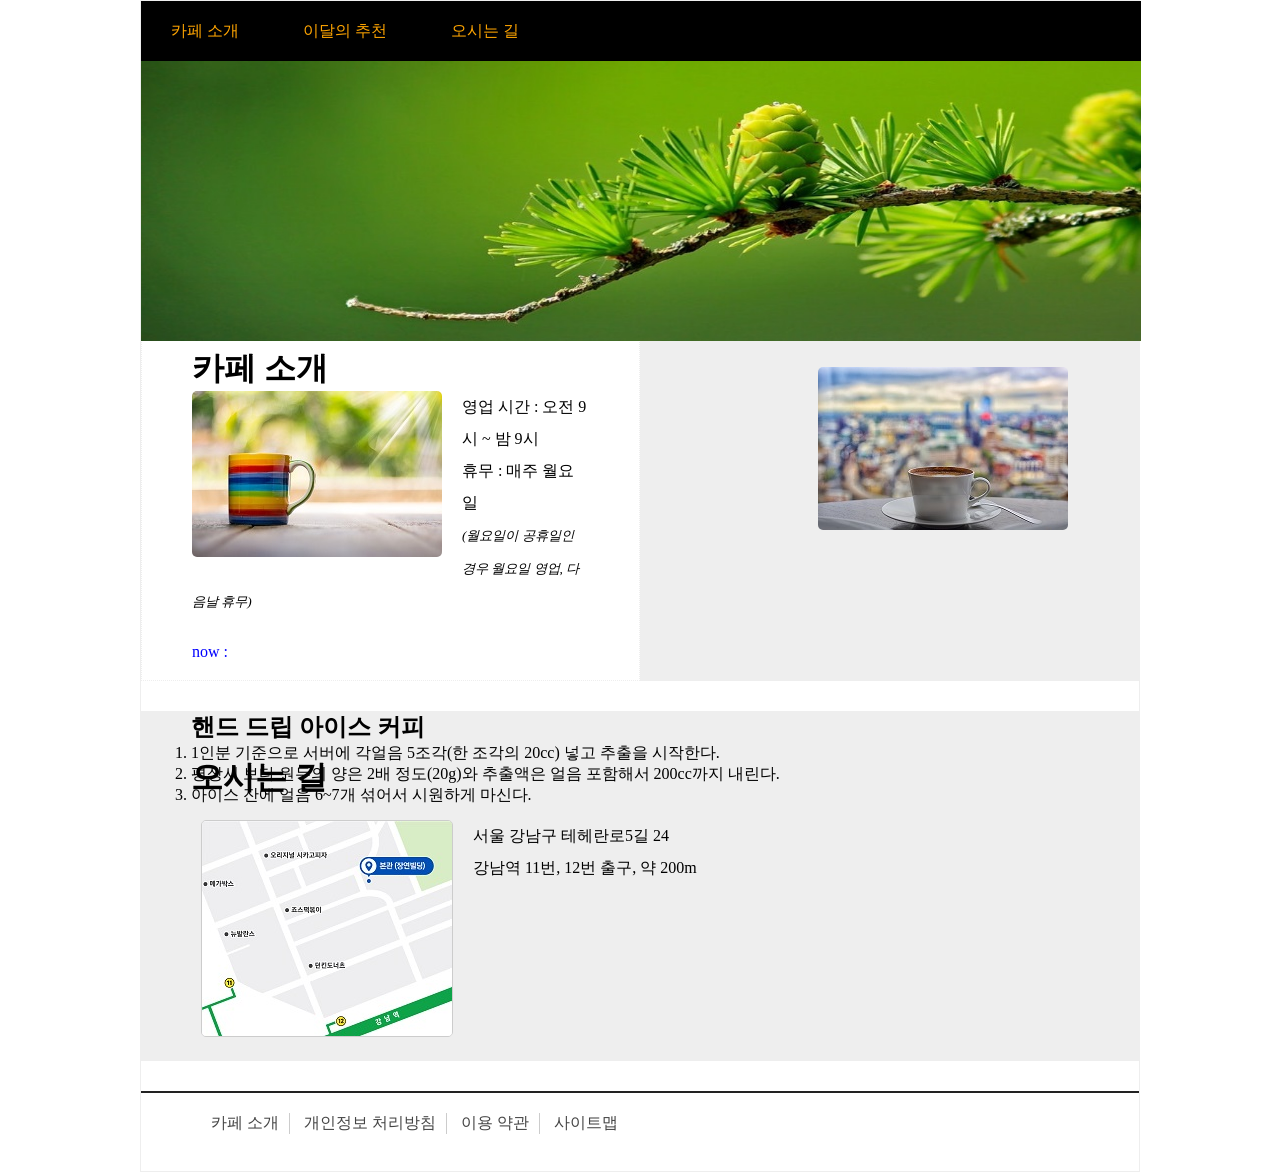
<file: cafe12/index.html>
<!DOCTYPE html>
<html lang="en">
<head>
    <meta charset="UTF-8">
    <meta http-equiv="X-UA-Compatible" content="IE=edge">
    <meta name="viewport" content="width=device-width, initial-scale=1.0">
    <title>Cafe 12에 오신 걸 환영합니다.</title>
    <link rel="stylesheet" href="./css/cafe.css">
</head>
<body>
    <div id="container">
        <header>
            <nav>
                <ul id="main-nav">
                    <li><a href="#intro">카페 소개</a></li>
                    <li><a href="#choice">이달의 추천</a></li>
                    <li><a href="#map">오시는 길</a></li>
                </ul>
            </nav>
            <div id="main-pic">
                <img src="./images/header1.jpg" alt="배경사진">
            </div>
        </header>
        <section id="intro">
            <div id="page-title">
                <h1>카페 소개</h1>
            </div>
            <div class="photo">
                <img src="./images/cup-1.jpg" alt="커피잔">
            </div>
            <div class="text">
                <p>영업 시간 : 오전 9시 ~ 밤 9시</p>
                <p>휴무 : 매주 월요일<br>
                    <i><small>(월요일이 공휴일인 경우 월요일 영업, 다음날 휴무)</small></i>
                </p>
                <br>
                <p style="color:blue">now :<span id="demo"></span></p>
            </div>
        </section>
        <section id="choice">
            <div class="content">
                <div class="photo">
                    <img src="images/cup-2.jpg" alt="커피잔">
                </div>
            </div>
        </section>
        <section id="text">
            <h2>핸드 드립 아이스 커피</h2>
            <ol>
                <li>1인분 기준으로 서버에 각얼음 5조각(한 조각의 20cc) 넣고 추출을 시작한다.</li>
                <li>평상시 보다 원두의 양은 2배 정도(20g)와 추출액은 얼음 포함해서 200cc까지 내린다.</li>
                <li>아이스 잔에 얼음 6~7개 섞어서 시원하게 마신다.</li>
            </ol>
        </section>
        <section id="map">
            <div class="page-title">
                <h1>오시는 길</h1>
            </div>
            <div class="content">
                <div class="photo">
                    <img src="images/map.jpg" alt="지도">
                </div>
            <div class="text">
                <p>서울 강남구 테헤란로5길 24</p>
                <p>강남역 11번, 12번 출구, 약 200m</p>
            </div>
            </div>
        </section>
        <footer>
            <ul id="bottomMenu">
                <li><a href="#">카페 소개</a></li>
                <li><a href="#">개인정보 처리방침</a></li>
                <li><a href="#">이용 약관</a></li>
                <li><a href="#">사이트맵</a></li>
            </ul>
        </footer>
    </div>
</body>
</html>
</file>
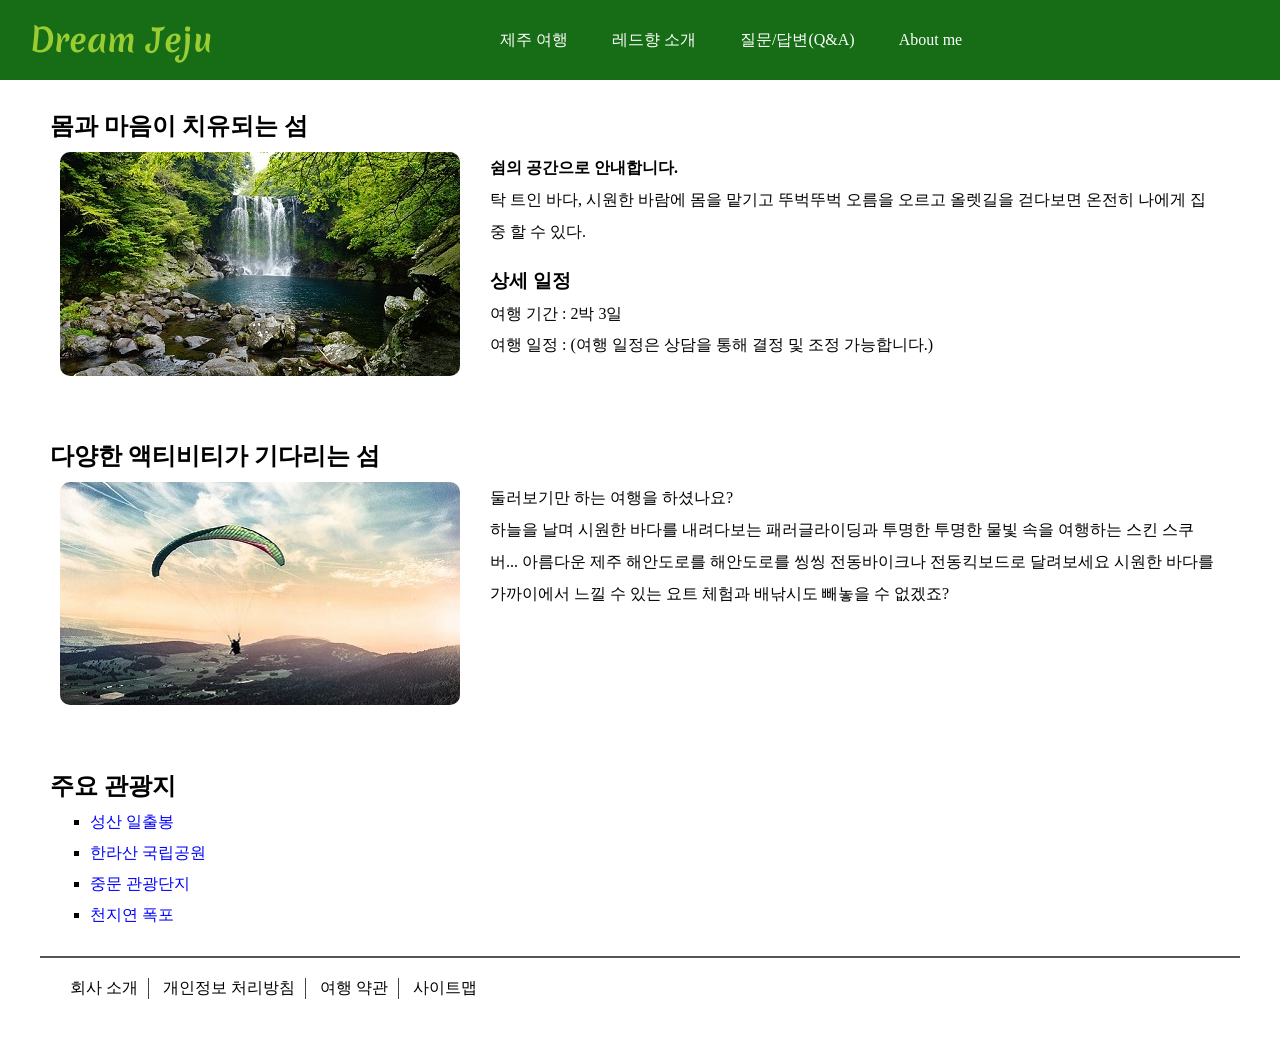
<file: dream_jeju/index.html>
<!DOCTYPE html>
<html lang="en">
<head>
    <meta charset="UTF-8">
    <meta http-equiv="X-UA-Compatible" content="IE=edge">
    <meta name="viewport" content="width=device-width, initial-scale=1.0">
    <title>제주 홍보 사이트입니다.</title>
    <link rel="stylesheet" href="./css/style.css">
</head>
<body>
    <div id="container">
        <header>
            <!-- 로고 -->
            <div id="logo">
                <h1><a href="./index.html">Dream Jeju</a></h1>
            </div>
            <!-- 상단 메뉴 :gnb -->
            <nav>
                <ul id="topMenu">
                    <li><a href="./index.html">제주 여행</a></li>
                    <li><a href="./product.html">레드향 소개</a></li>
                    <li><a href="./qna.html">질문/답변(Q&A)</a></li>
                    <li><a href="./aboutme.html">About me</a></li>
                </ul>
            </nav>
        </header>
        <main id="contents">
            <section id="healing">
                <h2>몸과 마음이 치유되는 섬</h2>
                <div class="detail">
                    <img src="./images/healing.jpg" alt="폭포">
                    <p><b>쉼의 공간으로 안내합니다.</b></p>
                    <p>탁 트인 바다, 시원한 바람에 몸을 맡기고 뚜벅뚜벅 오름을 오르고 올렛길을 걷다보면 온전히 나에게 집중 할 수 있다.</p>
                </div>
                <div class="schedule">
                <h3>상세 일정</h3>
                <ul>
                    <li>여행 기간 : 2박 3일</li>
                    <li>여행 일정 : (여행 일정은 상담을 통해 결정 및
                        조정 가능합니다.)</li>
                </ul>  </div>
            </section>
            <section id="activity">
                 <h2>다양한 액티비티가 기다리는 섬</h2>
                <div class="detail">
                <img src="images/activity.jpg" alt="패러글라이딩">
                   
                <p>둘러보기만 하는 여행을 하셨나요?</p>
            <p>하늘을 날며 시원한 바다를 내려다보는 패러글라이딩과 투명한 
                투명한 물빛 속을 여행하는 스킨 스쿠버... 아름다운 제주 해안도로를
                해안도로를 씽씽 전동바이크나 전동킥보드로 달려보세요
                시원한 바다를 가까이에서 느낄 수 있는 요트 체험과 배낚시도
                빼놓을 수 없겠죠?</p>
            </div>
            </section>
      
            <section id="sightseeing">
                <h2>주요 관광지</h2>
                <div>
                    <ul>
                        <li><a href="#">성산 일출봉</a></li>
                        <li><a href="#">한라산 국립공원</a></li>
                        <li><a href="#">중문 관광단지</a></li>
                        <li><a href="#">천지연 폭포</a></li>
                    </ul>
                </div>
            </section>
        </main>
        <footer>
            <ul id="bottomMenu">
                <li><a href="#">회사 소개 </a></li>
                <li><a href="#">개인정보 처리방침 </a></li>
                <li><a href="#">여행 약관 </a></li>
                <li><a href="#">사이트맵 </a></li>
            </ul>
        </footer>
    </div>
</body>
</html>
</file>
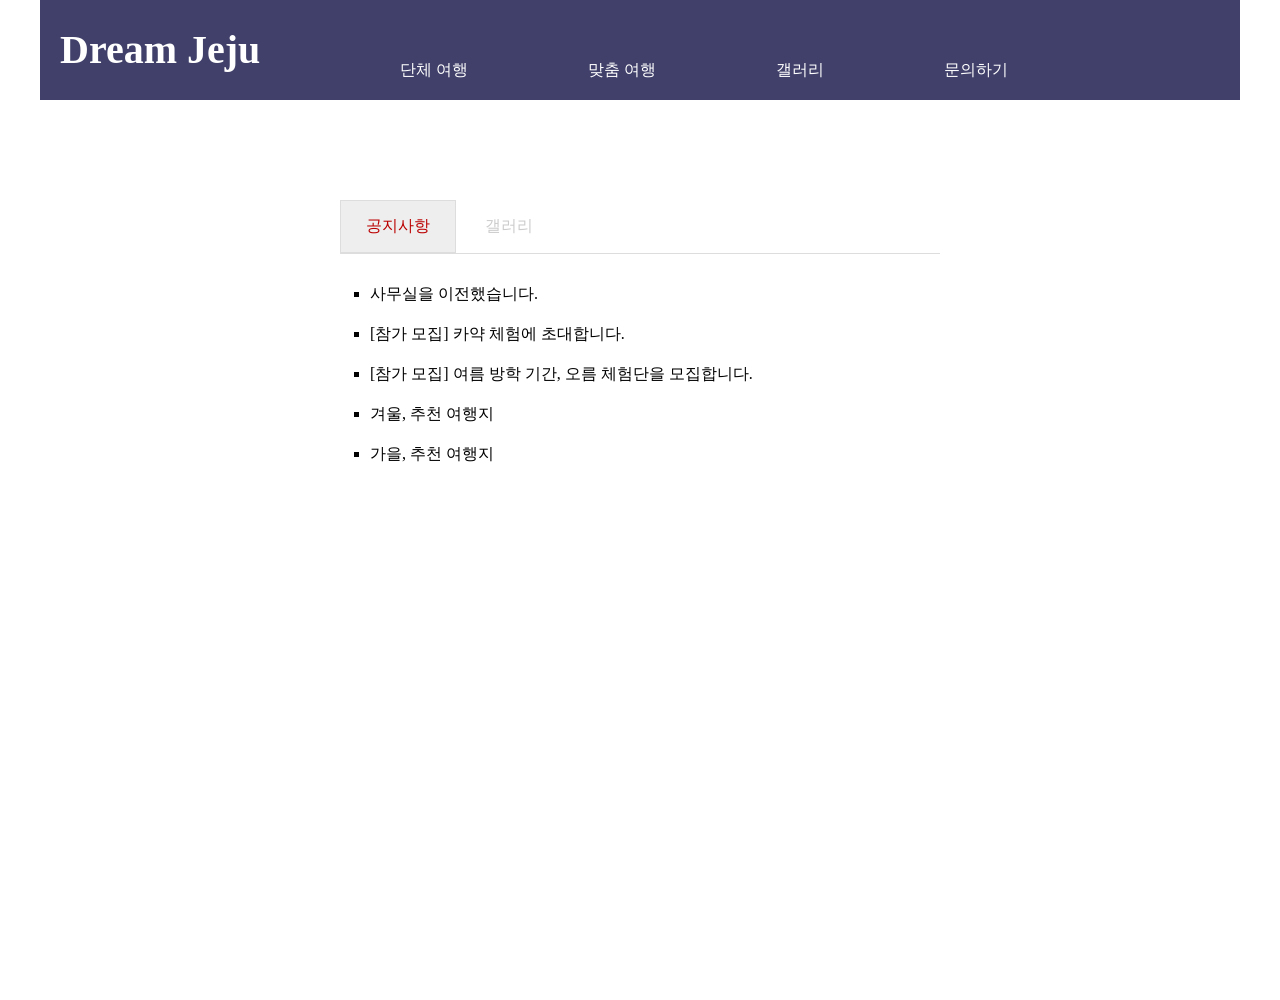
<file: submenu/index.html>
<!DOCTYPE html>
<html lang="en">
<head>
    <meta charset="UTF-8">
    <meta http-equiv="X-UA-Compatible" content="IE=edge">
    <meta name="viewport" content="width=device-width, initial-scale=1.0">
    <title>Document</title>
    <link rel="stylesheet" href="./css/style.css">
</head>
<body>
    <div id="container">
        <header>
            <div id="logo">
                <a href="index.html">
                    <h1>Dream Jeju</h1>
                </a>
            </div>
            <nav>
                <ul id="topMenu">
                    <li><a href="#">단체 여행</a>
                        <ul>
                            <li><a href="#">회사 연수</a></li>
                            <li><a href="#">수학 여행</a></li>
                        </ul>
                    </li>
                    <li><a href="#">맞춤 여행</a>
                        <ul>
                            <li><a href="#">4.3 평화 기행</a></li>
                            <li><a href="#">곶자왈 체험</a></li>
                            <li><a href="#">힐링 워크숍</a></li>
                        </ul>
                    </li>
                    <li><a href="#">갤러리</a></li>
                    <li><a href="#">문의하기</a></li>
                </ul>
            </nav>
        </header>

        <section id="contents">
            <div id="tabMenu">
                <input type="radio" id="tab1" name="tabs" checked>
                <label for="tab1">공지사항</label>
                <input type="radio" id="tab2" name="tabs">
                <label for="tab2">갤러리</label>
                <div id="notice" class="tabContent">
                    <h2>공지사항 내용입니다.</h2>
                    <ul>
                        <li>사무실을 이전했습니다.</li>
                        <li>[참가 모집] 카약 체험에 초대합니다.</li>
                        <li>[참가 모집] 여름 방학 기간, 오름 체험단을 모집합니다.</li>
                        <li>겨울, 추천 여행지</li>
                        <li>가을, 추천 여행지</li>
                    </ul>
                </div>
                <div id="gallery" class="tabContent">
                    <h2>갤러리 내용입니다.</h2>
                    <!-- <ul>
                        <li><img src="./images/cup-1.jpg"></li>
                        <li><img src="./images/cup-2.jpg"></li>
                        <li><img src="./images/cup-3.jpg"></li>
                        <li><img src="./images/cup-1.jpg"></li>
                        <li><img src="./images/cup-2.jpg"></li>
                        <li><img src="./images/cup-3.jpg"></li> 
                    </ul> -->
                </div>
            </div>
        </section>
    </div>
</body>
</html>
</file>
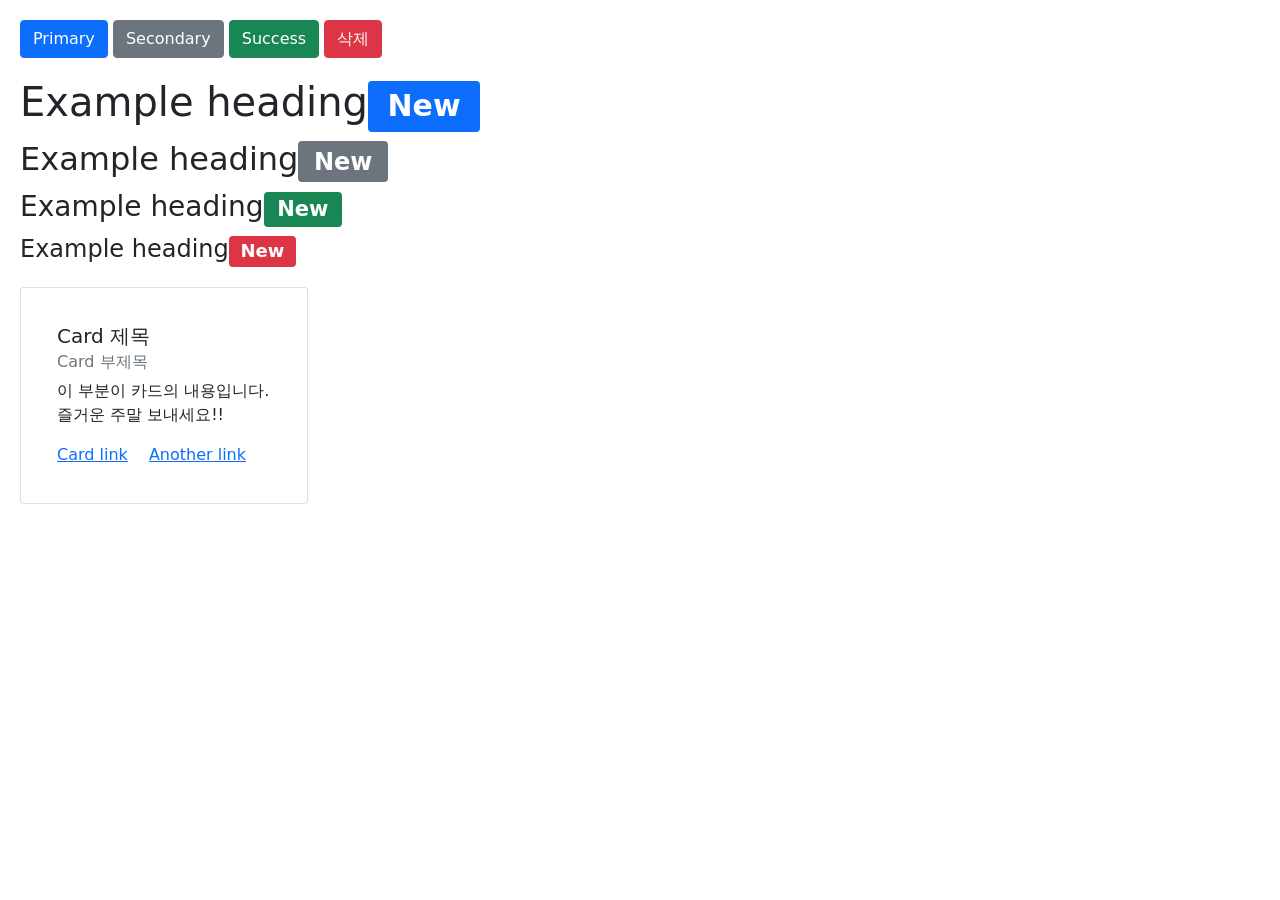
<file: bootstrap/component1.html>
<!DOCTYPE html>
<html lang="en">
<head>
    <meta charset="UTF-8">
    <meta http-equiv="X-UA-Compatible" content="IE=edge">
    <meta name="viewport" content="width=device-width, initial-scale=1.0">
    <title>부트스트랩 구성 요소</title>
    <link rel="stylesheet" href="./css/bootstrap.css">
    <style>
        div{margin: 20px;}
    </style>

</head>
<body>
    <div>
    <button type="button" class="btn btn-primary">Primary</button>
    <button type="button" class="btn btn-secondary">Secondary</button>
    <button type="button" class="btn btn-success">Success</button>
    <button type="button" class="btn btn-danger">삭제</button>
    </div>

    <div>
    <h1>Example heading<span class="badge bg-primary">New</span></h1>
    <h2>Example heading<span class="badge bg-secondary">New</span></h2>
    <h3>Example heading<span class="badge bg-success">New</span></h3>
    <h4>Example heading<span class="badge bg-danger">New</span></h4>
    </div>
    
    <div class="card" style="width: 18rem;">
        <div class="card-body">
          <h5 class="card-title">Card 제목</h5>
          <h6 class="card-subtitle mb-2 text-muted">Card 부제목</h6>
          <p class="card-text">이 부분이 카드의 내용입니다.
            즐거운 주말 보내세요!!
          </p>
          <a href="#" class="card-link">Card link</a>
          <a href="#" class="card-link">Another link</a>
        </div>
      </div>
</body>
</html>
</file>
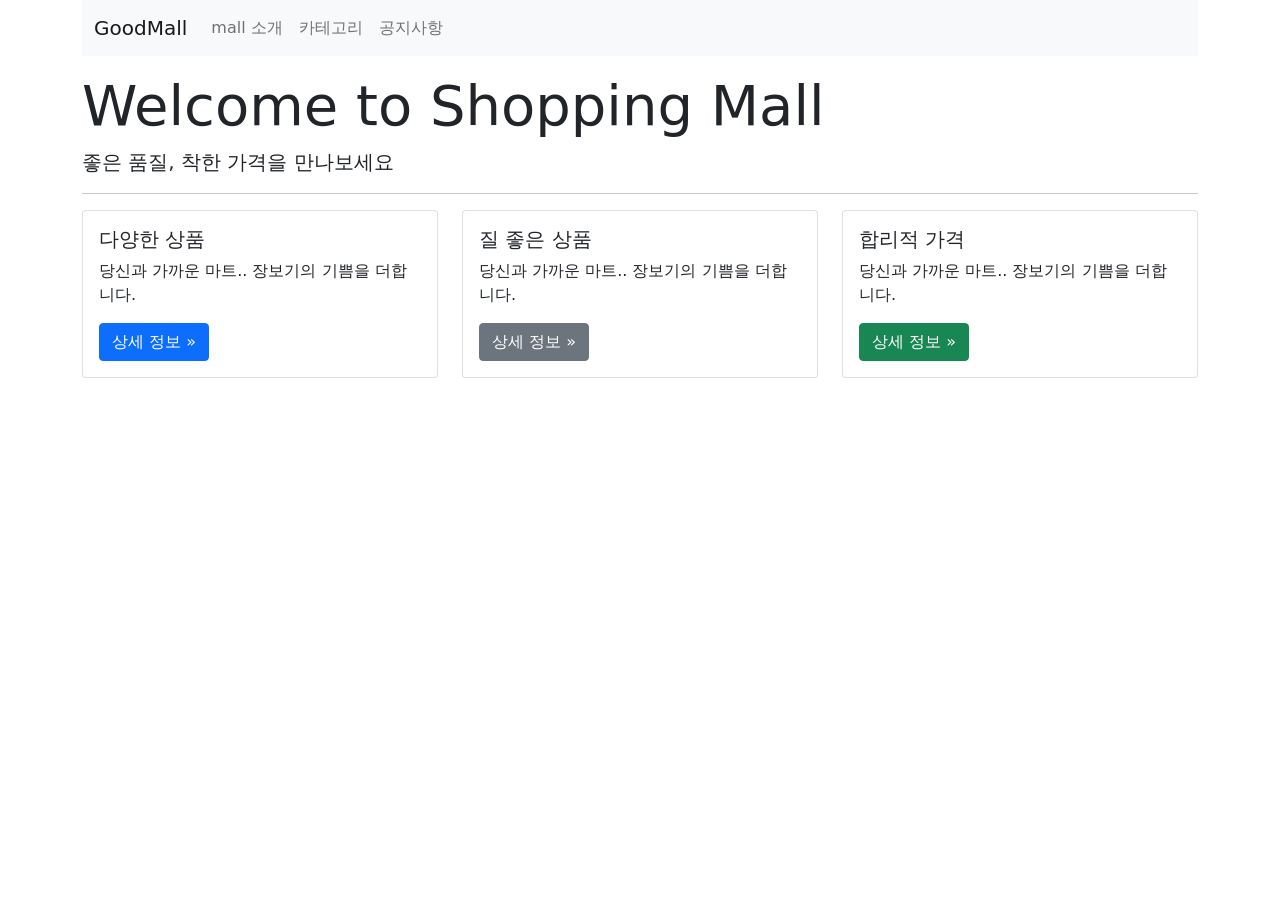
<file: bootstrap/main.html>
<!DOCTYPE html>
<html lang="en">
<head>
    <meta charset="UTF-8">
    <meta http-equiv="X-UA-Compatible" content="IE=edge">
    <meta name="viewport" content="width=device-width, initial-scale=1.0">
    <title>Document</title>
    <link rel="stylesheet" href="./css/bootstrap.css">
    <script src="./js/bootstrap.js"></script>
</head>
<body>
    <div class="container">
        <header>
            <nav class="navbar navbar-expand-lg navbar-light bg-light">
                <div class="container-fluid">
                  <a class="navbar-brand" href="#">GoodMall</a>
                  <button class="navbar-toggler" type="button" data-bs-toggle="collapse" data-bs-target="#navbarSupportedContent" aria-controls="navbarSupportedContent" aria-expanded="false" aria-label="Toggle navigation">
                    <span class="navbar-toggler-icon"></span>
                  </button>
                  <div class="collapse navbar-collapse" id="navbarSupportedContent">
                    <ul class="navbar-nav me-auto mb-2 mb-lg-0">                      
                      <li class="nav-item">
                        <a class="nav-link" href="#">mall 소개</a>
                      </li>
                      <li class="nav-item">
                        <a class="nav-link" href="#">카테고리</a>
                      </li>
                      <li class="nav-item">
                        <a class="nav-link" href="#">공지사항</a>
                      </li>    
                    </ul>                    
                  </div>
                </div>
              </nav>
              <div class = "my-3">
                <!-- 제목 영역(배너 영역) -->
                <h1 class="display-4">Welcome to Shopping Mall</h1>
                <p class="lead">좋은 품질, 착한 가격을 만나보세요</p>
                <hr>
            </div>
        </header>
        <section>
          <div class="row">
            <div class="col-4">
                <div class="card">
                    <div class="card-body">
                        <h5 class="card-title">다양한 상품</h5>
                        <p class="card-text">
                            당신과 가까운 마트..
                            장보기의 기쁨을 더합니다.
                        </p>
                        <a href="#" class="btn btn-primary">상세 정보 &raquo;</a>
                    </div>
                </div>
            </div>
            <div class="col-4">
                <div class="card">
                    <div class="card-body">
                        <h5 class="card-title">질 좋은 상품</h5>
                        <p class="card-text">
                            당신과 가까운 마트..
                            장보기의 기쁨을 더합니다.
                        </p>
                        <a href="#" class="btn btn-secondary">상세 정보 &raquo;</a>
                    </div>
                </div>
            </div>
            <div class="col-4">
                <div class="card">
                    <div class="card-body">
                        <h5 class="card-title">합리적 가격</h5>
                        <p class="card-text">
                            당신과 가까운 마트..
                            장보기의 기쁨을 더합니다.
                        </p>
                        <a href="#" class="btn btn-success">상세 정보 &raquo;</a>
                    </div>
                </div>
            </div>
          </div>
        </section>
        <footer>
            
        </footer>
    </div>
</body>
</html>
</file>
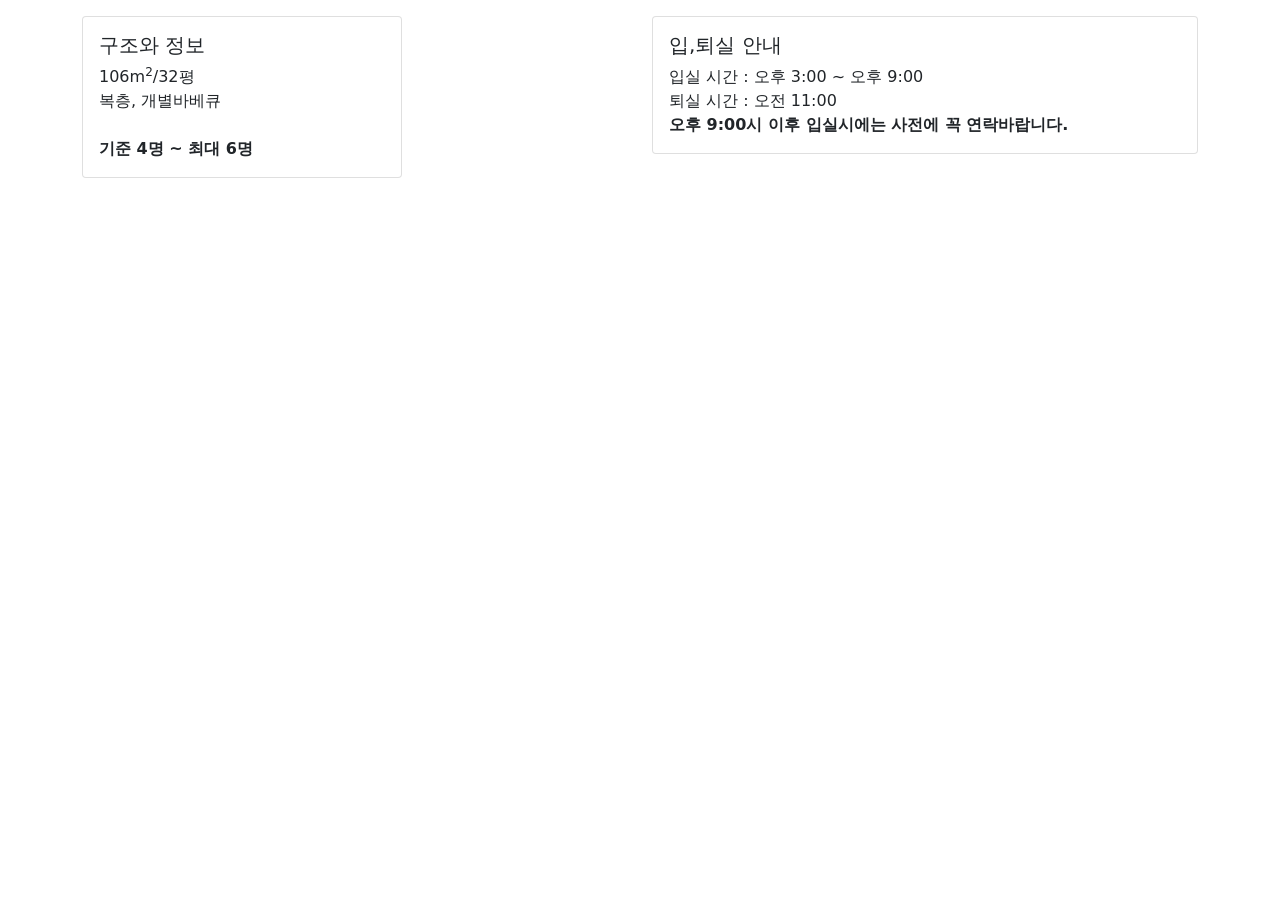
<file: bootstrap/room.html>
<!DOCTYPE html>
<html lang="en">
<head>
    <meta charset="UTF-8">
    <meta http-equiv="X-UA-Compatible" content="IE=edge">
    <meta name="viewport" content="width=device-width, initial-scale=1.0">
    <title>펜션 - 방</title>
    <link rel="stylesheet" href="./css/bootstrap.css">
</head>
<body>
    <!-- 그리드 시스템(먼저 row를 작성하고, 하위에 column을 지정)
    12등분 되어 있어서 칼럼 크기로 배치가 됨-->
    <div class="container my-3">
        <div class ="row">
            <div class="col-6">
                <!-- 카드 스타일 사용 -->
                <div class ="card" style="width: 20rem">
                    <div class="card-body">
                        <h5 class="card-title">구조와 정보</h5>
                        <p class="card-text">
                            106m<sup>2</sup>/32평<br>
                            복층, 개별바베큐<br><br>
                            <strong>기준 4명 ~ 최대 6명</strong>
                        </p>
                    </div>
                </div>

            </div>
            <div class="col-6">
                <!-- 카드 스타일 사용 -->
                <div class ="card">
                    <div class="card-body">
                        <h5 class="card-title">입,퇴실 안내</h5>
                        <p class="card-text">
                            입실 시간 : 오후 3:00 ~ 오후 9:00<br>
                            퇴실 시간 : 오전 11:00<br>
                            <strong>오후 9:00시 이후 입실시에는 사전에
                                꼭 연락바랍니다.
                            </strong>
                        </p>
                    </div>
                </div>

            </div>
        </div>
    </div>
</body>
</html>
</file>
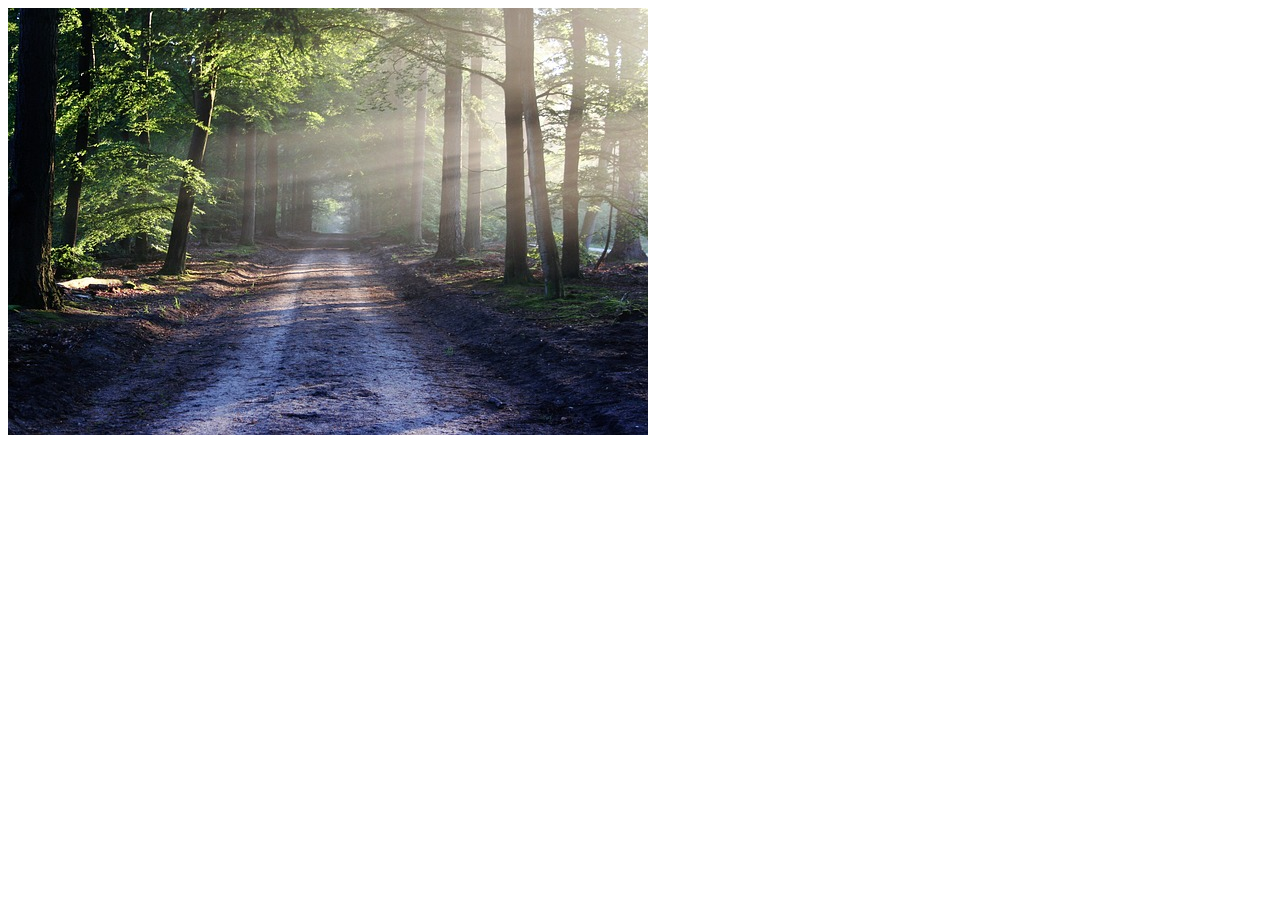
<file: ch01/audio.html>
<!DOCTYPE html>
<html lang="ko">
<head>
    <meta charset="UTF-8">
    <meta http-equiv="X-UA-Compatible" content="IE=edge">
    <meta name="viewport" content="width=device-width, initial-scale=1.0">
    <title>음악 태그</title>
</head>
<body>
    <image src="./images/bgimage.jpg" alt="숲"></image>
    <!-- <audio src="./media/sound.mp3" controls></audio> -->
    <!-- 플레이어 표시 없이 배경 음악 넣기 -->
    <audio src="./media/sound.mp3" autoplay></audio>
    
</body>
</html>
</file>
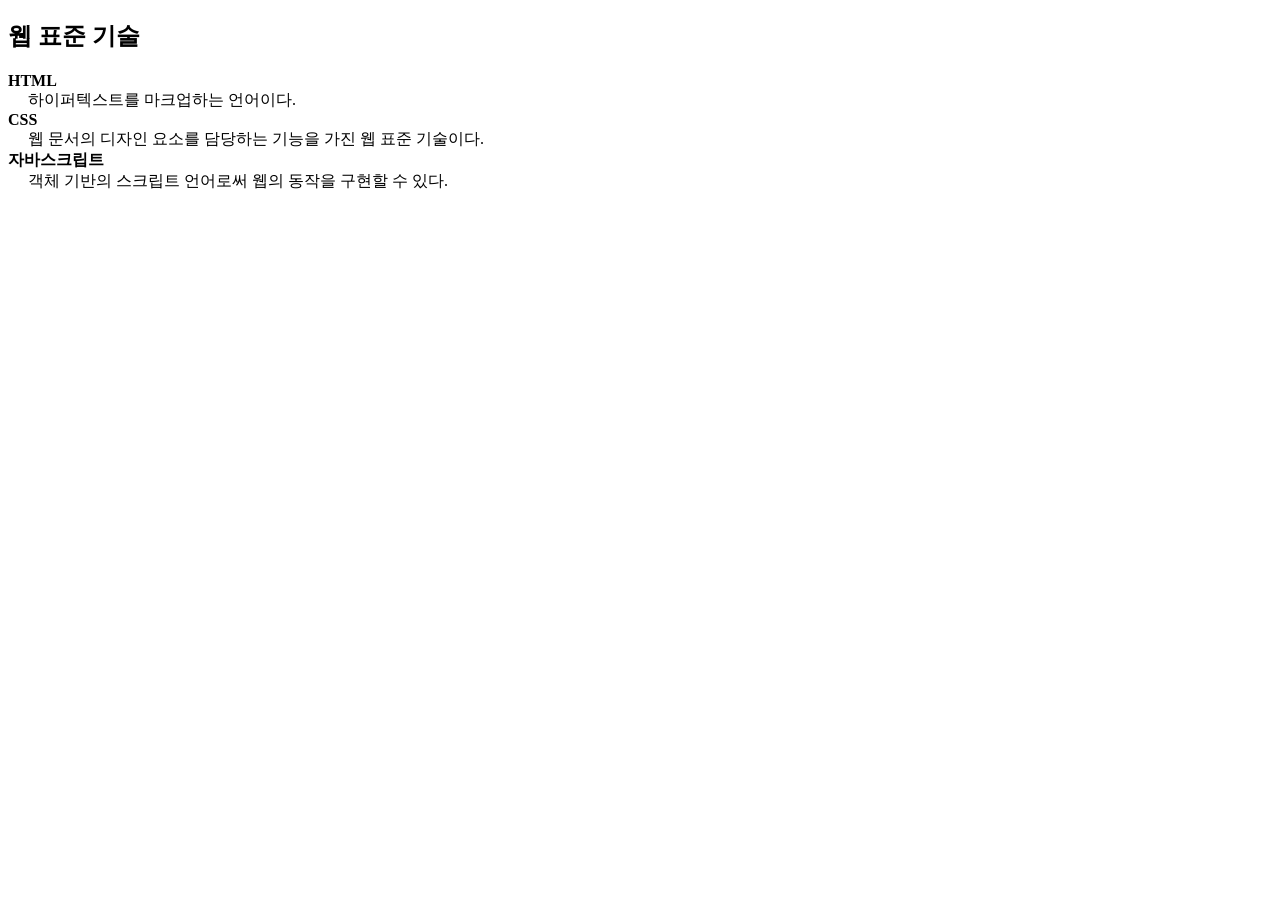
<file: ch01/dl.html>
<!doctype html>
<html>
    <head>
        <meta charset="utf-8">
        <title>목록 태그</title>
    </head>
    <style>
        dt{
            font-weight: bold;
        }
        dd{
            margin-left: 20px;
        }
    </style>
    <body>
        <h2>웹 표준 기술</h2>
<!--         dl: description list,
        dt: description title
        dd: description definition -->
        <dl>
            <dt>HTML</dt>
            <dd>하이퍼텍스트를 마크업하는 언어이다.</dd>
            <dt>CSS</dt>
            <dd>웹 문서의 디자인 요소를 담당하는 기능을 가진 웹 표준 기술이다.</dd>
            <dt>자바스크립트</dt>
            <dd>객체 기반의 스크립트 언어로써 웹의 동작을 구현할 수 있다.</dd>
        </dl>
    </body>
</html>
</file>
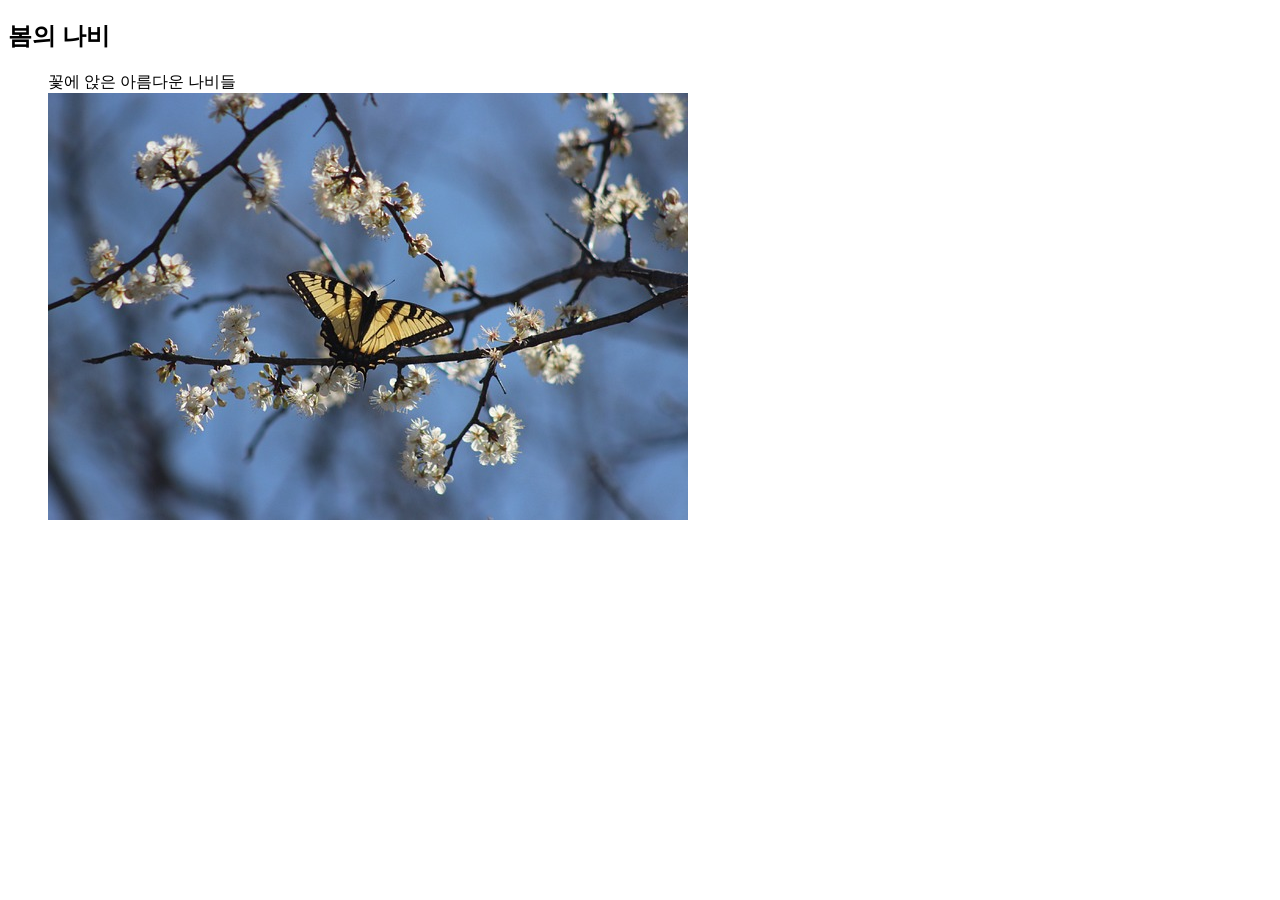
<file: ch01/figure.html>
<!DOCTYPE html>
<html lang="ko">
<head>
    <meta charset="UTF-8">
    <meta http-equiv="X-UA-Compatible" content="IE=edge">
    <meta name="viewport" content="width=device-width, initial-scale=1.0">
    <title>이미지 설명글</title>
</head>
<body>
    <h2>봄의 나비</h2>
    <figure>
    <!-- 점이 하나 있으면 현재 파일과 같은 경로
        점이 두 개면 현재 파일 상위 폴더임 -->
        <figcaption>꽃에 앉은 아름다운 나비들</figcaption>
        <img src="./images/butterflies.jpg" alt="꽃에 앉은 나비들">
        
    </figure>
</body>
</html>
</file>
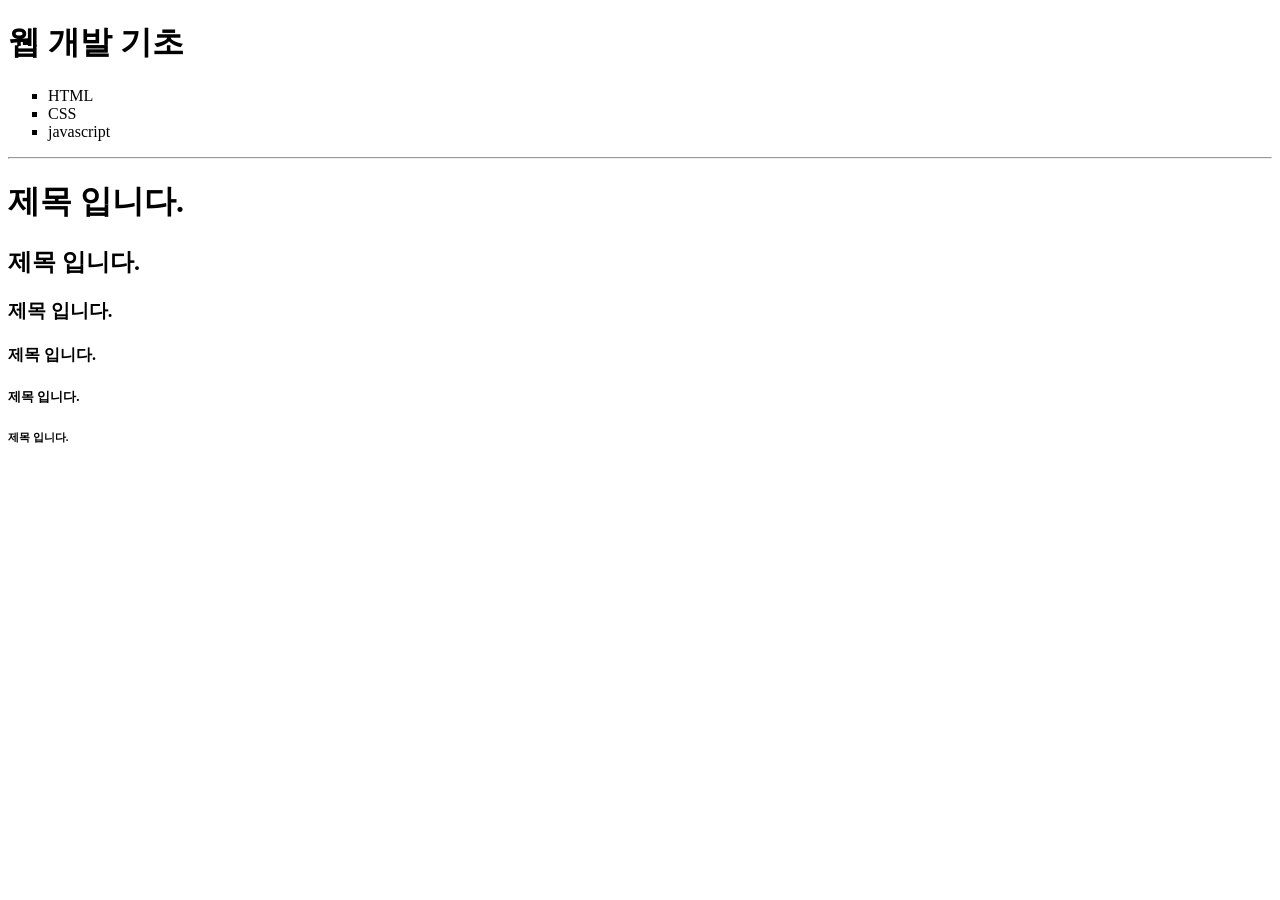
<file: ch01/firstpage.html>
<!DOCTYPE html>
<html>
    <head>
        <meta charset="utf-8">
        <title>웹 개발 기초</title>
    </head>
    <body>
        <h1>웹 개발 기초</h1>
        <ul type="square">
            <li>HTML</li>
            <li>CSS</li>
            <li>javascript</li>
        </ul>
        <!-- ul ~ li 태그는 목록형 자료일때 사용 -->     
         <!--ul: unorderedlist(순서없는)  -->
    <hr>
    <h1>제목 입니다.</h1>
    <h2>제목 입니다.</h2>
    <h3>제목 입니다.</h3>
    <h4>제목 입니다.</h4>
    <h5>제목 입니다.</h5>
    <h6>제목 입니다.</h6>


</body>
    </html>
</file>
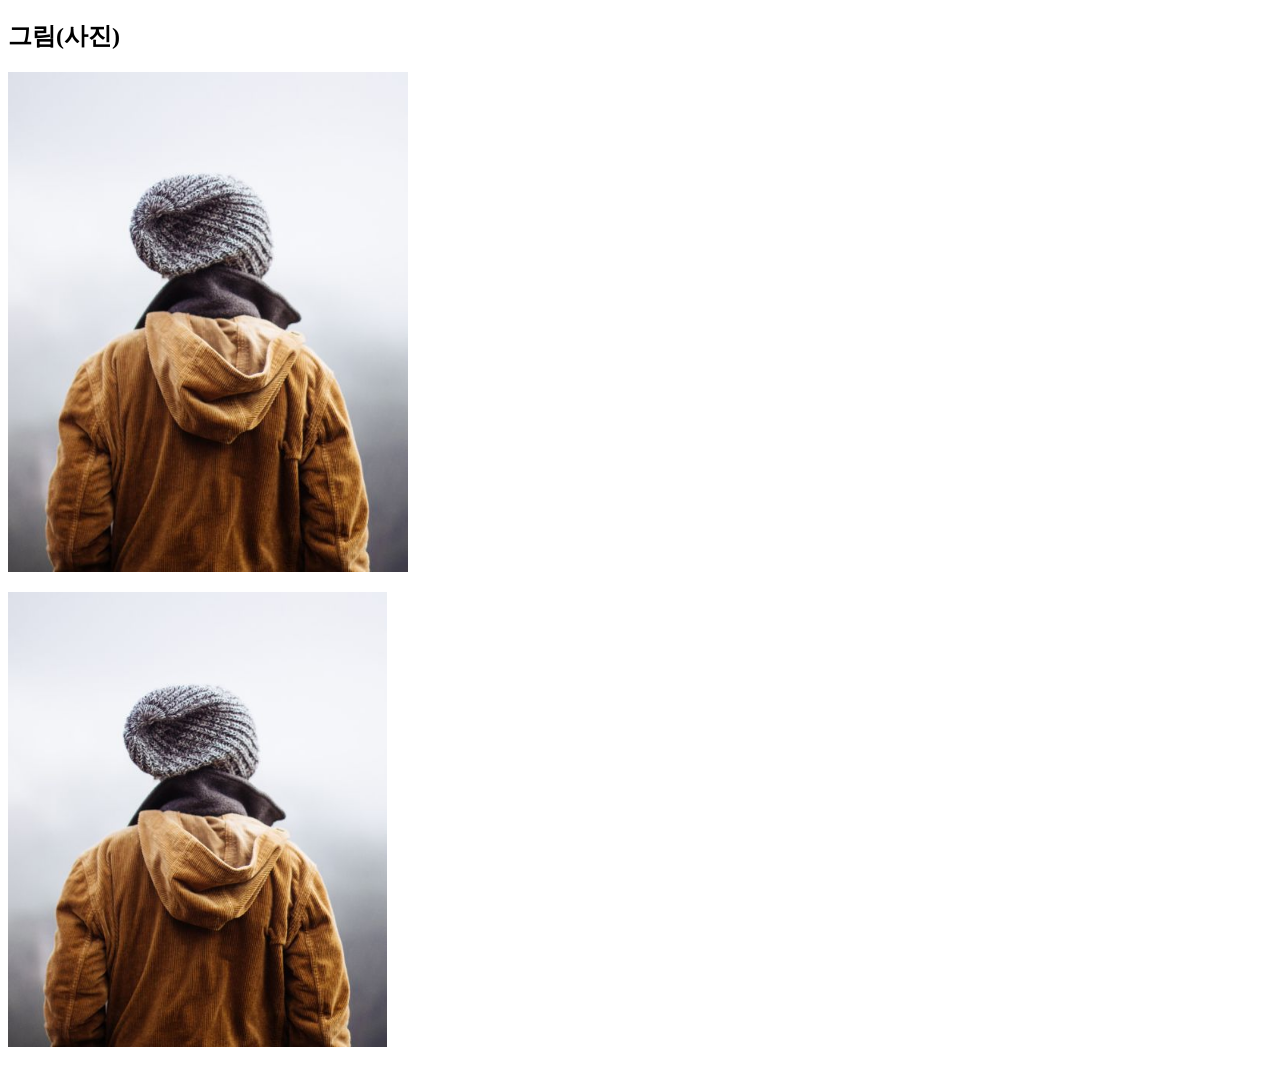
<file: ch01/image_1.html>
<!DOCTYPE html>
<html lang="ko">
<head>
    <meta charset="UTF-8">
    <meta http-equiv="X-UA-Compatible" content="IE=edge">
    <meta name="viewport" content="width=device-width, initial-scale=1.0">
    <title>이미지 태그</title>
</head>
<body>
    <h2>그림(사진)</h2>
<!-- 태그의 src(속성) = 경로(속성값)
    <img src="img_girl.jpg" alt="자켓을 입은 여인"> -->
    
    <!-- 크기 : px - 고정크기 -->
    <p><img src="images/img_girl.jpg" alt="자켓을 입은 여인" width="400" height="500"></p>
    <!-- 상대 크기 : 브라우저의 크기의 40% -->
    <p>
    <img src="images/img_girl.jpg" alt="자켓을 입은 여인" width="30%">
    </p>
</body>
</html>
</file>
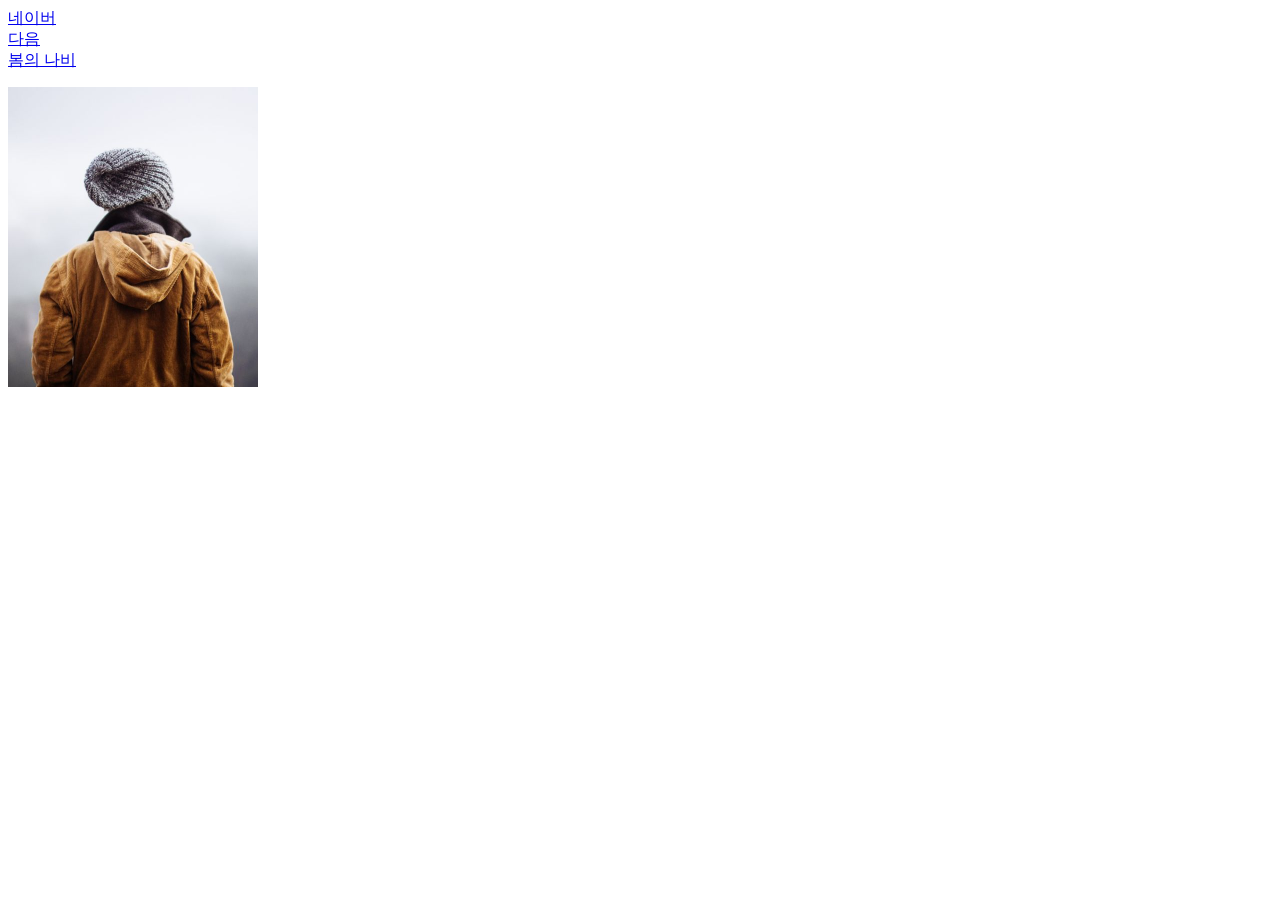
<file: ch01/link.html>
<!DOCTYPE html>
<html>
    <head>
    <meta charset="utf-8">
        <title>
        하이퍼링크 태그
        </title>

    </head>
<body>
    <!-- div태그 division(구역) -->
    <div>
        <a href="http://www.naver.com">네이버</a>
    </div>
    <!-- 새창(탭)을 띄울 때 _blank 사용함 -->
    <div>
        <a href="http://www.daum.net" target="_blank">다음</a>
    </div>
    <!-- 내부 문서 연결 -->
    <div>
        <a href="./figure.html" target="_blank">봄의 나비</a>
    </div>
    <!-- 이미지 클릭하면 페이지 연결 -->
    <p></p>
    <p></p>
    <div>
        <a href="./image_1.html"> <image src="./images/img_girl.jpg" alt="소녀"
        width="250" height="300">
        </a>
    </div>
</body>
</html>
</file>
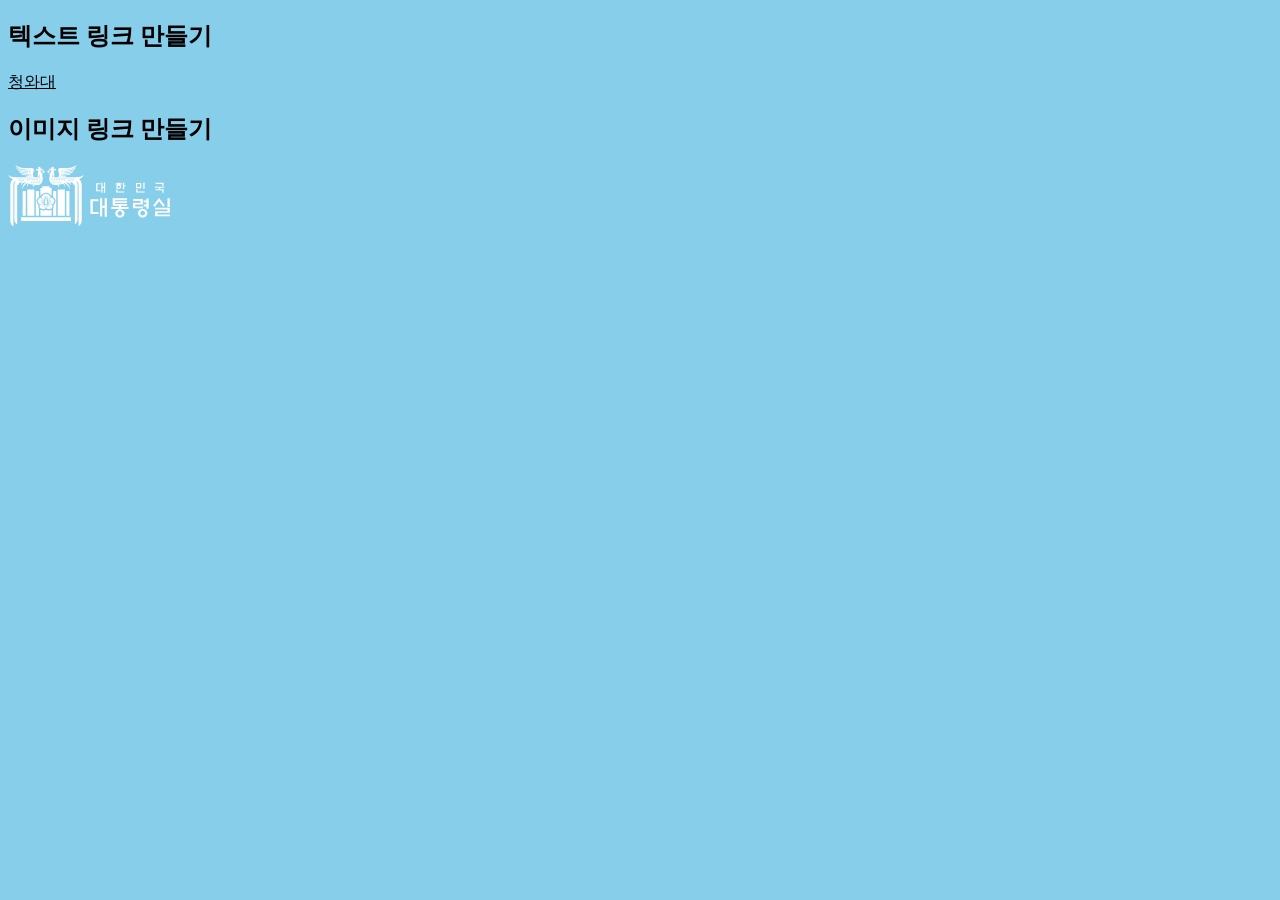
<file: ch01/link2.html>
<!DOCTYPE html>
<html lang="ko">
<head>
    <meta charset="UTF-8">
    <meta http-equiv="X-UA-Compatible" content="IE=edge">
    <meta name="viewport" content="width=device-width, initial-scale=1.0">
    <title>하이퍼링크 태그</title>
    <style>
        body{
            background-color:skyblue;
        }
        a{
            color:black;
        }
    </style>
</head>
<body>
    <h2>텍스트 링크 만들기</h2>
    <a href="https://www.president.go.kr/" target="_blank">청와대</a>

    <h2>이미지 링크 만들기</h2>
    <a href="https://www.president.go.kr/"><image src="./images/logo.svg" alt="로고"></a>
</body>
</html>
</file>
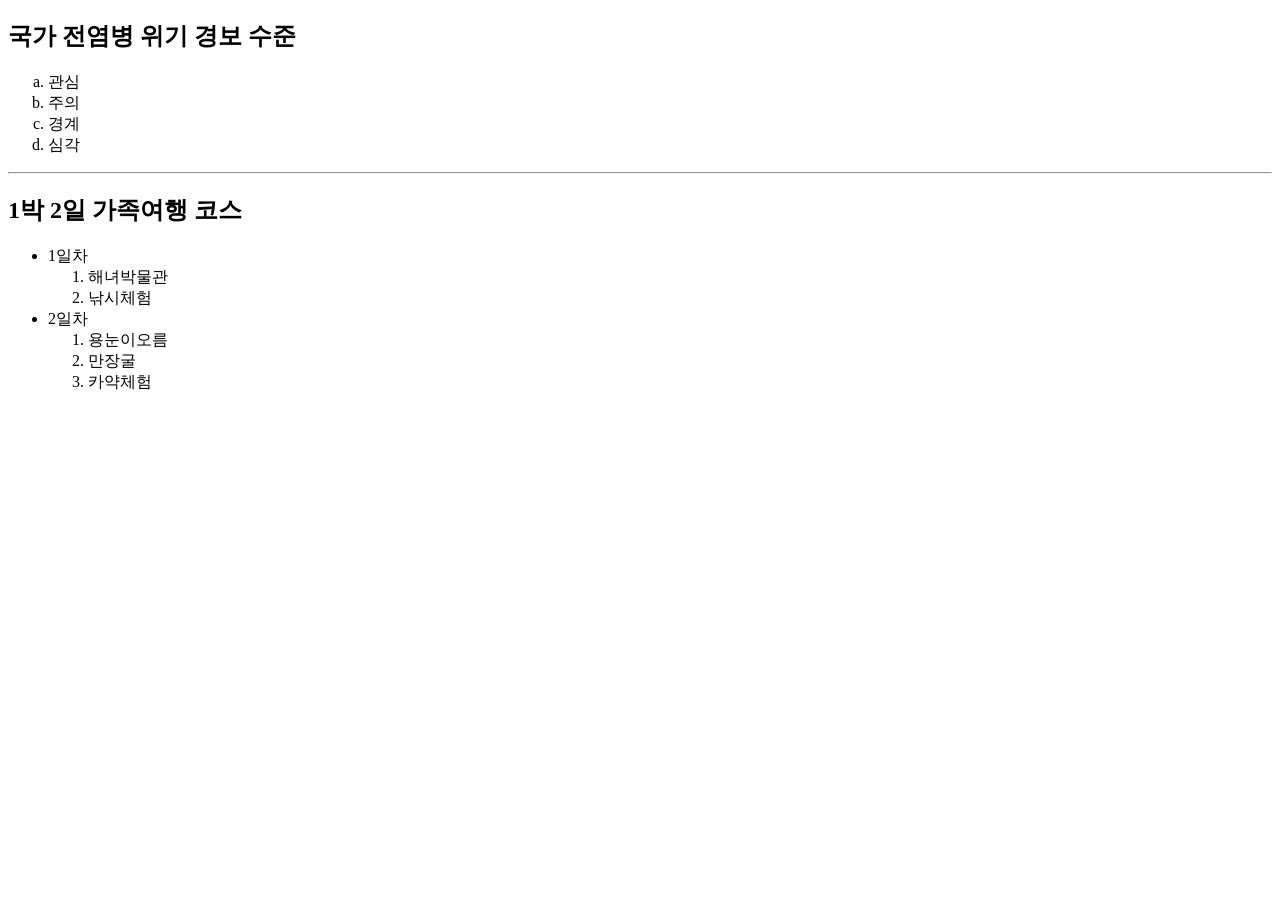
<file: ch01/ol_li.html>
<!DOCTYPE html>
<html>
    <head>
        <meta charset = "utf-8">
        <title>
                목록관련태그
        </title>
    </head>
<body>
    <h2>국가 전염병 위기 경보 수준</h2>
    <!-- orderedlist(순서있는) 목록 -->
<ol type = "a">
    <li>관심</li>
    <li>주의</li>
    <li>경계</li>
    <li>심각</li>
</ol>
                <hr>
                <h2>1박 2일 가족여행 코스</h2>
                <ul>
                    <li>1일차
                        <ol>
                            <li>해녀박물관</li>
                            <li>낚시체험</li>
                        </ol>
                    </li>
                    <li>2일차
                        <ol>
                            <li>용눈이오름</li>
                            <li>만장굴</li>
                            <li>카약체험</li>
                        </ol>
                    </li>
                </ul>
</body>

    </html>
</file>
<file: cafe12/css/cafe.css>
@charset "utf-8";

*{margin: 0; padding: 0; box-sizing: border-box;}
#container{width: 100%;}



/* header 스타일 */
header{width: 100%; height: 320px;}
nav{width: 100%; height: 60px; background: #000;}
nav #main-nav{list-style: none;}
nav #main-nav li{display: inline-block; line-height: 60px;
margin: 0 30px;}
nav #main-nav li a{text-decoration: none; color: white;}
nav #main-nav li a{color: orange;}
#main-pic img{width: 100%; height: 260px;}

/* 본문 영역*/
section{height: 330px; padding: 15px 5%; margin: 30px 0;}
section:nth-child(2n+1){background: #eee;}
section .page-title{margin-top: 30px;}
section h1{font-family: "Nanum Pen Script", "맑은 고딕"; font-size: 2em;}
section p{line-height: 2em; font-size: 1em;}
section .content{margin: 10px  auto; padding: 10px;}
section .photo{display: none;}
#choice h2{line-height: 2;}
#choice ol{padding-left: 30px;}
#choice li{line-height: 2em;}

/*footer 영역*/
footer{height: 80px; border-top: 2px solid #222;}
footer #bottomMenu{List-style: none; margin: 10px 10px 10px 60px;}
footer #bottomMenu li{display: inline-block; margin: 10px 0;
border-right: 1px solid #ccc; padding: 0 10px;}
footer #bottomMenu li a{text-decoration: none; color: #444;}
footer #bottomMenu li:last-child{border: none;}

/* 태블릿 기준 - 780px 이상 */
@media screen and (min-width: 780px){
    header{width: 100%; height: 280px;}
    #main-pic img{width: 100%; height: 260px;}
    #intro, #choice{float: left; width: 50%; border: 1px dotted #eee}
    section{height: 400px;}
    #map{clear: both;}
    #map .photo{display: block; float: left; margin-right: 30px;}
}

/* PC - 1000px 이상 */
@media screen and (min-width: 1000px){
    #container{width: 1000px; margin: 0 auto; border: 0.5px solid #eee;}
    header{width: 100%; height: 300px;}
    nav{width: 1000px;}
    #main-pic img{width: 1000px; height: 280px;}
    section{height: 350px;}
    #intro, #map, #choice{width: 100%, padding: 10px 5%;}
    section .photo{display: block;}
    section .photo img{border-radius: 5px;}
    #intro .photo, #map .photo{float: left; margin-right: 20px;}
    #choice .photo{float: right; margin: 0 10px 0 20px;}
    #map .photo img{border: 1px solid #ccc;}
}
</file>
<file: dream_jeju/css/style.css>
@import url('https://fonts.googleapis.com/css2?family=Merienda:wght@500&family=Noto+Sans+KR:wght@500&display=swap');

/* 전체 스타일 */
*{
    margin: 0; padding: 0;
}
/* 16:9 */
#container{
    width: 100%;
    margin: 0 auto;}
/* main 영역 스타일 */
main{
    width: 1200px; margin: 0 auto; box-sizing: border-box;

}    
/* header 영역 스타일 */
header{
    height: 80px;
    background: rgb(22, 109, 22);
}
header #logo{
    width: 300px; float: left; padding-left: 30px; line-height: 80px;
}
#logo h1 a{color: yellowgreen; text-decoration: none; font-family: merienda;}
nav{width: 800px; float: right; line-height: 80px; }
nav #topMenu{list-style: none;}
#topMenu li{display: inline-block; padding: 0 20px;}
#topMenu li a{color: white; text-decoration: none;} 
#topMenu li a:hover{text-decoration: none; color: #2fb2fd;}
section div{margin: 10px;}
section p{line-height: 2;}
#contents section{
    margin: 30px 10px;
}
/* section의 높이를 지정해줌 */
#healing, #activity{height: 300px;}
#healing img, #activity img{
    float: left; margin-right: 30px;
    border-radius: 10px;
}
.schedule h3{margin-top: 20px;}
.schedule ul li{
    list-style: none; margin: 10px;
}
#sightseeing ul li{
    list-style: square; margin: 10px 30px;
}
#sightseeing ul li a{
    text-decoration: none;
}
ul li a{
    text-decoration: none; color: blue;   
}
ul li a:hover{
    text-decoration: underline; 
}

/* footer 영역 스타일 */
footer{
    width:1200px; height: 100px; margin: 0 auto;
    border-top: 2px solid #555;
}
footer #bottomMenu{
    list-style: none;
    padding: 20px;
}
#bottomMenu li{
    display: inline-block;
    margin: 0;
    border-right: 1px solid #444;
    padding: 0px 10px;
}
#bottomMenu li a{
    text-decoration: none; color: black;
}
#bottomMenu li:last-child{
    border: none;
}/* 
#bottomMenu li:nth-child(4){
    border: none;
} */

/* product 스타일 */
#product p{ line-height: 2em;}
#product h2{margin-bottom: 10px;}
#description{width: 800px; margin: 30px auto; padding: 20px 60px; border: 1px dotted #666;
border-top-left-radius: 30px; border-top-right-radius: 30px;}
#description-img{margin: 0 10px 10px 10px; border-radius: 10px;}
#receipe{width: 800px; border: 1px dotted #666; margin: 0 auto; padding: 20px 60px;}
#receipe ol{
    padding-left: 20px; margin-top: 10px;
}
#receipe ol li{
    line-height: 1.7;
}
#package{
    width: 800px; margin: 30px auto; padding: 20px 60px; border: 1px dotted #666;
border-bottom-left-radius: 30px; border-bottom-right-radius: 30px;
}
#package table, th, td{border: 1px solid #ccc;border-collapse: collapse;
padding: 10px 20px;}

/* q & a 스타일 */
#board section h2{ margin: 30px 10px; text-align: center;}
#board #tbl_board{border: 1.5px solid rgb(23, 163, 23);
border-collapse: collapse; width: 700px; margin: 0 auto 20px;}
#tbl_board thead{background-color: rgb(167, 167, 120);}
#tbl_board td:nth-child(1),
#tbl_board td:nth-child(3), #tbl_board td:nth-child(4){text-align:center;}
#tbl_board td:first-child(1){width: 50px;}
.btn{text-align: right; margin-right: 250px;}
.btn button{padding: 10px 15px; margin-bottom: 50px; cursor: pointer;}
</file>
<file: submenu/css/style.css>
/* common style */

*{margin:0; padding:0;}
a{text-decoration: none;}
ul{list-style: none;}

/* layout */
#container{width: 1200px; margin: 0 auto;}

/* header 영역 */
header{width: 100%; height: 100px; background: rgb(64, 64, 107);}
#logo{float: left; width: 250px; height: 100px;
padding-left: 20px; line-height: 100px;}
#logo h1{font-size: 40px; color: #fff;}

/* 주메뉴 */
nav{float: right; width: 900px; height: 100px; padding-top: 40px;}
#topMenu{height: 60px;}
#topMenu > li{float: left; position: relative;}
#topMenu > li > a{display: block; color: #fff; padding: 20px 60px;}

/* 서브메뉴 */
#topMenu > li > ul{position: absolute; left:20px; background: #ff0;
width: 160px; display: none;}
#topMenu > li:hover > ul{
    display: block; z-index: 10;
}
#topMenu > li > ul > li{padding: 10px 10px 10px 30px;}
#topMenu > li > ul > li > a{font-size: 14px; padding: 10px; color: #000;}
#topMenu > li > ul > li > a:hover{font-size: 14px; padding: 10px; color: #f00;}


/* 탭 메뉴 */
#contents{
    width: 100%; height: 800px; margin-top: 100px;
}
#tabMenu{width: 600px; height: 100%; margin: 0 auto;}
#tabMenu input[type='radio']{display: none;}
#tabMenu label{display: inline-block; padding: 15px 25px;
                color: #ccc;}
#tabMenu label:hover{color: #222; cursor: pointer;}
#tabMenu input:checked + label{
        color: #b00; border: 1px solid #ddd; background: #eee;
}

.tabContent{padding: 20px 0; border-top: 1px solid #ddd; display: none;}
.tabContent h2{display: none;}
/* 멀리 있는 형제 '~' 틸드 부모는 tabMenu */
#tab1:checked ~ #notice{display: block;}
#tab2:checked ~ #gallery{display: block;}
#notice ul li{list-style: square; margin-left: 30px;}
#notice ul li{line-height: 2.5;}
#gallery ul li{display: inline;}
</file>
